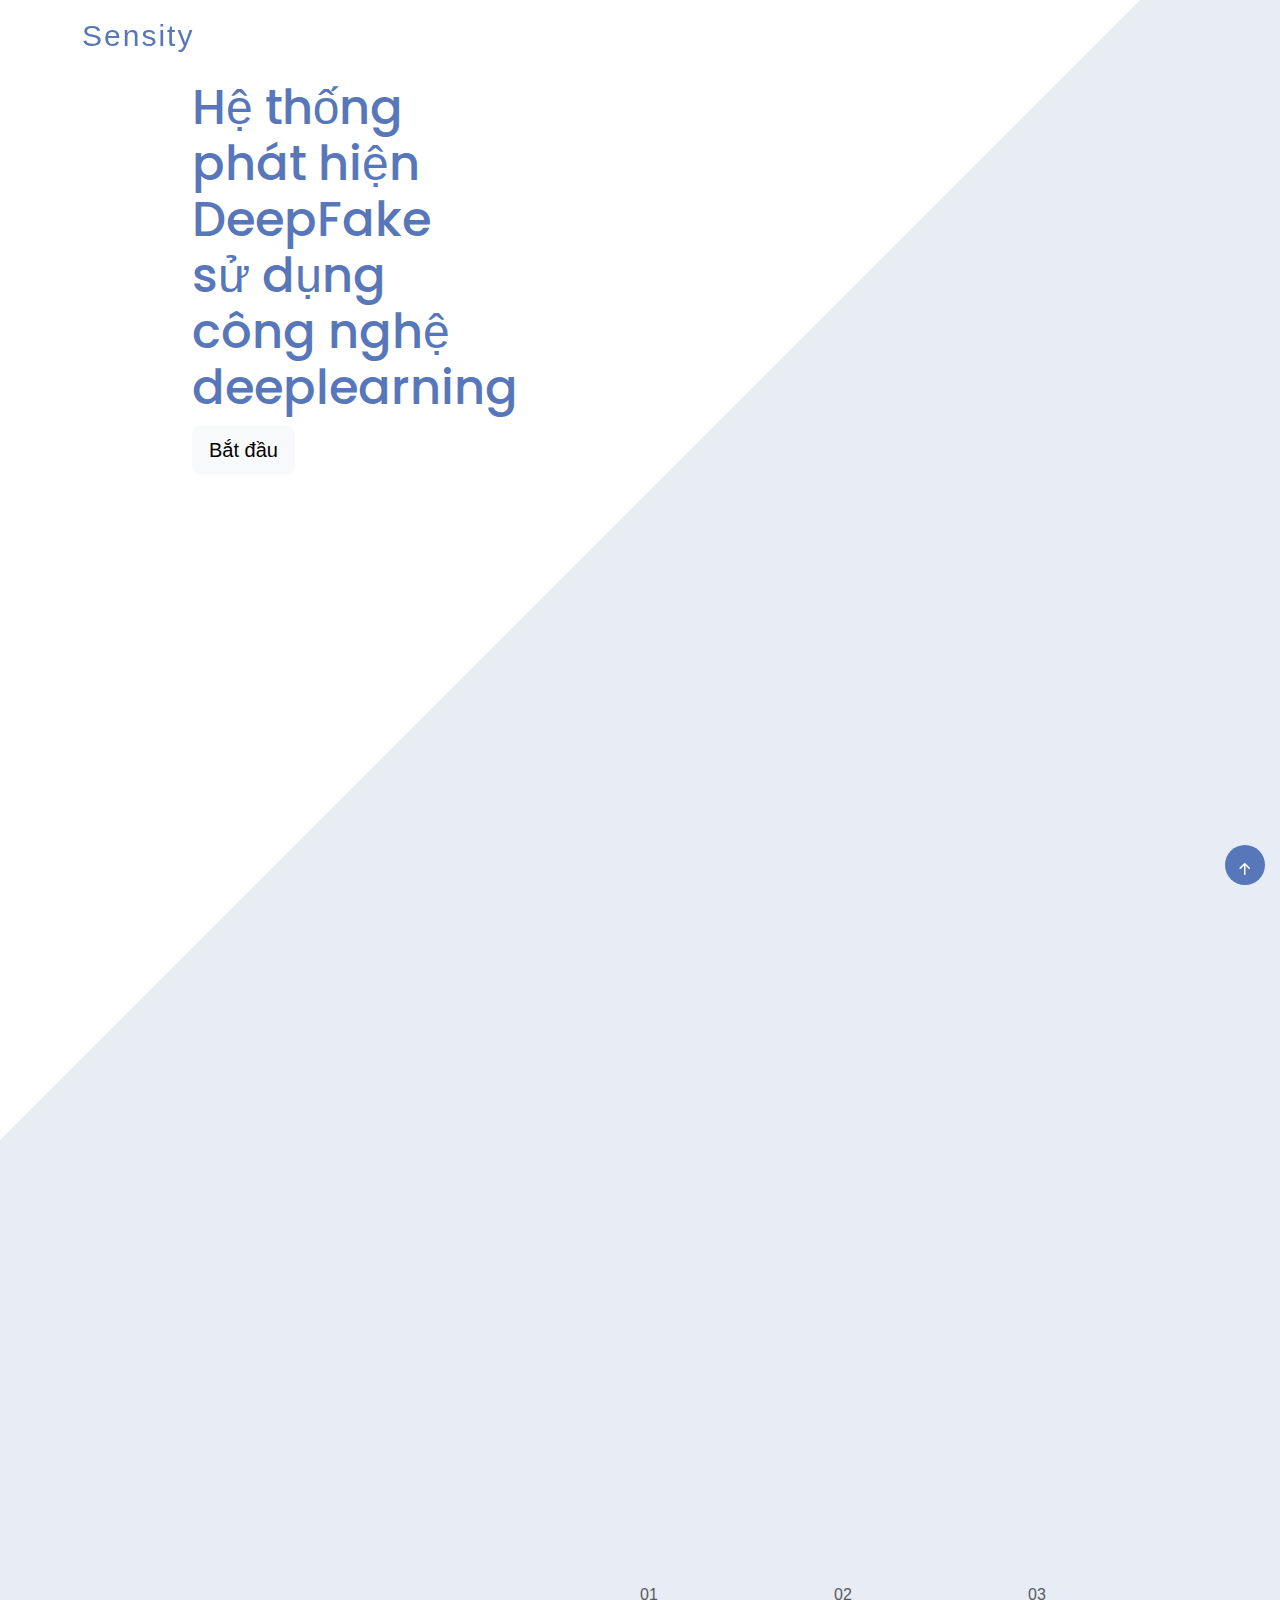
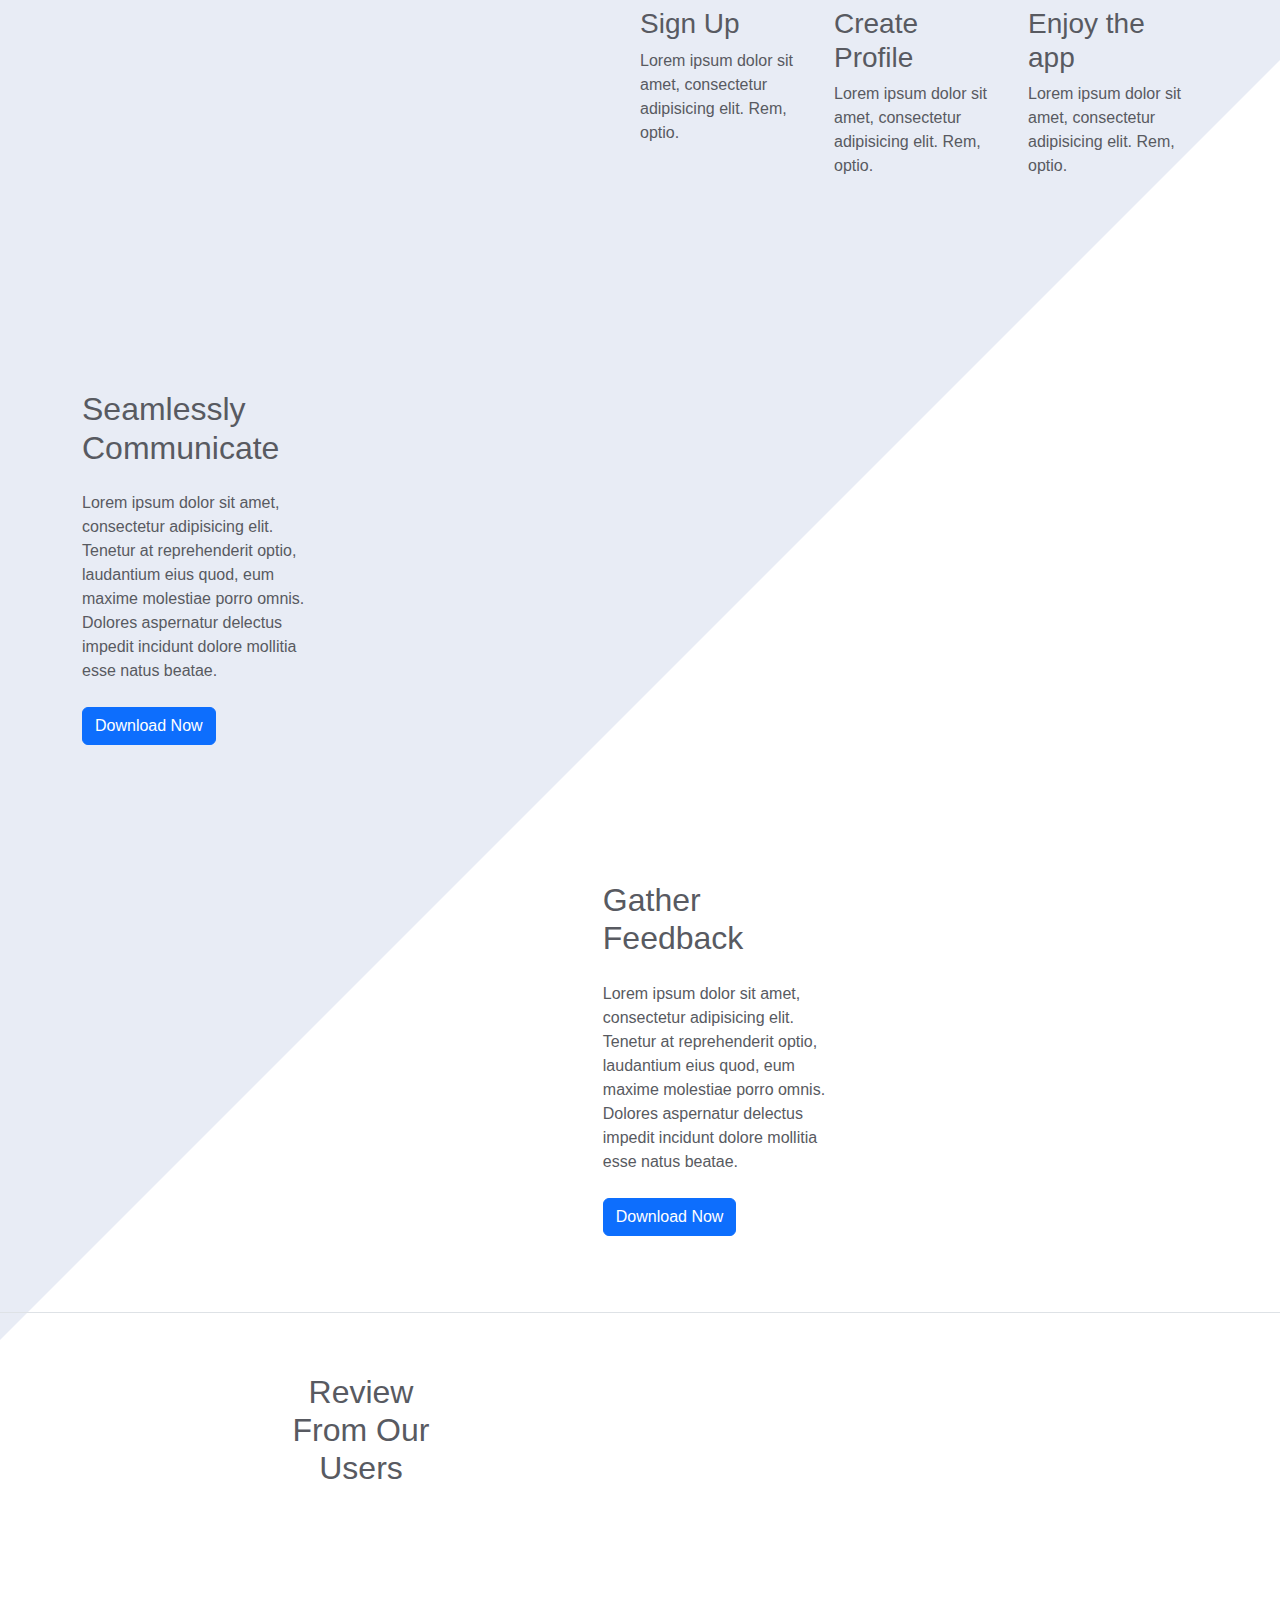
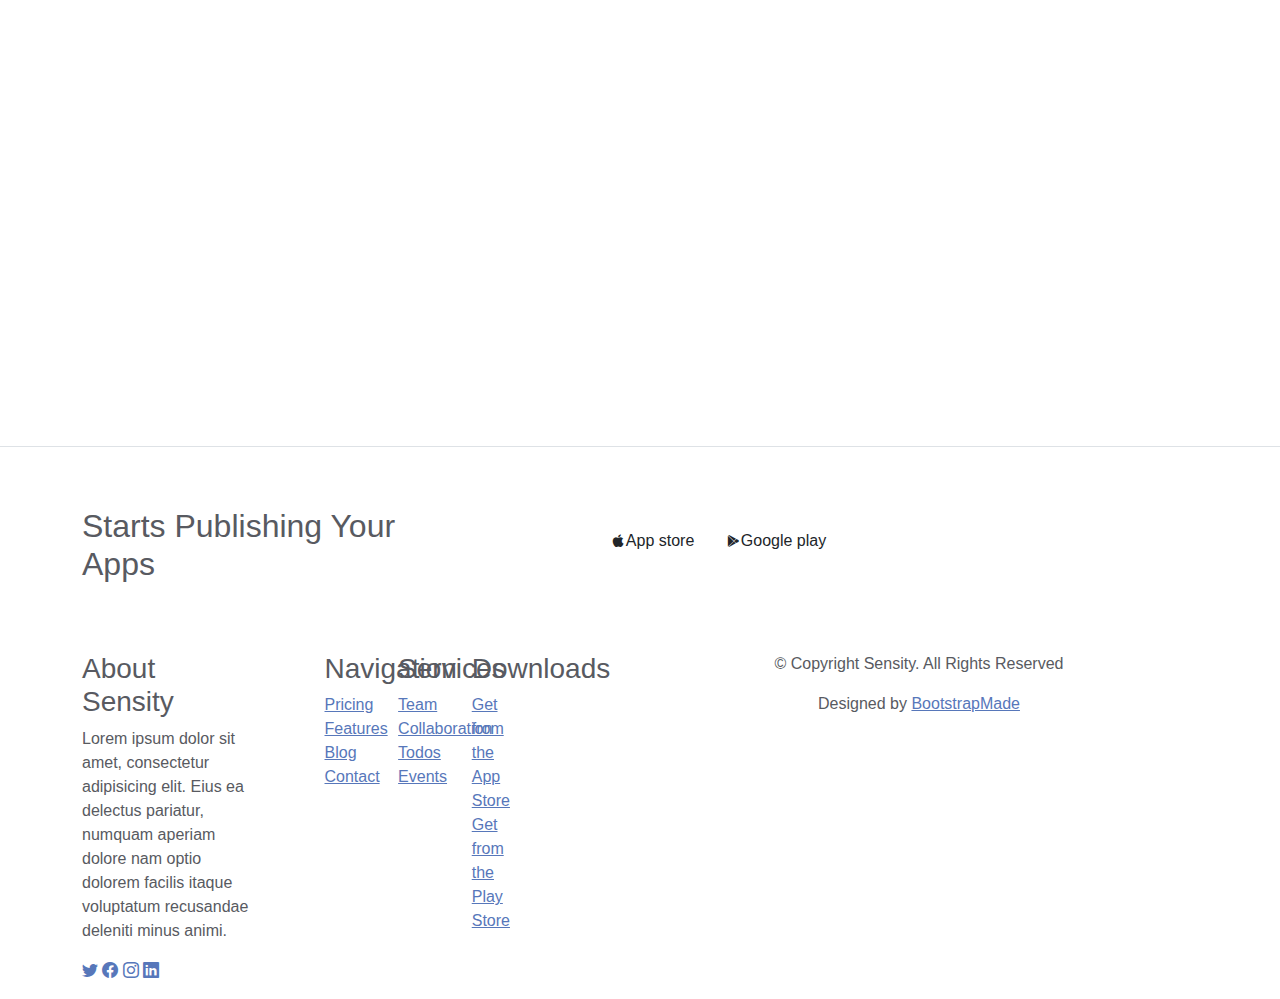
<file: index.html>
<!DOCTYPE html>
<html lang="en">

<head>
  <meta charset="utf-8">
  <meta content="width=device-width, initial-scale=1.0" name="viewport">

  <title>Sensity - deepfake detection</title>
  <meta content="" name="description">
  <meta content="" name="keywords">

  <!-- Favicons -->
  <link href="assets/img/favicon.png" rel="icon">
  <link href="assets/img/apple-touch-icon.png" rel="apple-touch-icon">

  <!-- Google Fonts -->
  <link href="https://fonts.googleapis.com/css?family=Roboto:300,300i,400,400i,500,500i,600,600i,700,700i|Poppins:300,300i,400,400i,500,500i,600,600i,700,700i" rel="stylesheet">

  <!-- Vendor CSS Files -->
  <link href="assets/vendor/aos/aos.css" rel="stylesheet">
  <link href="assets/vendor/bootstrap/css/bootstrap.min.css" rel="stylesheet">
  <link href="assets/vendor/bootstrap-icons/bootstrap-icons.css" rel="stylesheet">
  <link href="assets/vendor/boxicons/css/boxicons.min.css" rel="stylesheet">
  <link href="assets/vendor/swiper/swiper-bundle.min.css" rel="stylesheet">

  <!-- Template Main CSS File -->
  <link href="assets/css/style.css" rel="stylesheet">

  <!-- =======================================================
  * Template Name: Sensity
  * Template URL: https://bootstrapmade.com/Sensity-bootstrap-app-landing-page-template/
  * Updated: Mar 17 2024 with Bootstrap v5.3.3
  * Author: BootstrapMade.com
  * License: https://bootstrapmade.com/license/
  ======================================================== -->
</head>

<body>

  <!-- ======= Header ======= -->
  <header id="header" class="fixed-top d-flex align-items-center">
    <div class="container d-flex justify-content-between align-items-center">

      <div class="logo">
        <h1><a href="index.html">Sensity</a></h1>
        <!-- Uncomment below if you prefer to use an image logo -->
        <!-- <a href="index.html"><img src="assets/img/logo.png" alt="" class="img-fluid"></a>-->
      </div>

 

    </div>
  </header><!-- End Header -->

  <!-- ======= Hero Section ======= -->
  <section class="hero-section" id="hero">

    <div class="wave">

      <svg width="100%" height="355px" viewBox="0 0 1920 355" version="1.1" xmlns="http://www.w3.org/2000/svg" xmlns:xlink="http://www.w3.org/1999/xlink">
        <g id="Page-1" stroke="none" stroke-width="1" fill="none" fill-rule="evenodd">
          <g id="Apple-TV" transform="translate(0.000000, -402.000000)" fill="#FFFFFF">
            <path d="M0,439.134243 C175.04074,464.89273 327.944386,477.771974 458.710937,477.771974 C654.860765,477.771974 870.645295,442.632362 1205.9828,410.192501 C1429.54114,388.565926 1667.54687,411.092417 1920,477.771974 L1920,757 L1017.15166,757 L0,757 L0,439.134243 Z" id="Path"></path>
          </g>
        </g>
      </svg>

    </div>

    <div class="container">
      <div class="row align-items-center">
        <div class="col-12 hero-text-image">
          <div class="row">
            <div class="col-lg-8 text-center text-lg-start">
              <h1>Hệ thống phát hiện DeepFake sử dụng công nghệ deeplearning</h1>
          <!-- <h2>, hệ thống sẽ check ảnh tải lên để xác định ảnh deepfake </h2> -->
          <a class="btn btn-light btn-lg uppload-button"> Bắt đầu</a>
            </div>
            <div class="col-lg-4 iphone-wrap">
              <img src="assets/img/mainpage.jpg" alt="Image" class="phone-1" data-aos="fade-right">
            </div>
          </div>
        </div>
      </div>
    </div>

  </section><!-- End Hero -->

  <main id="main">

    <!-- ======= Home Section ======= -->
    <section class="section">
      <div class="container">

        <div class="row justify-content-center text-center mb-5">
          <div class="col-md-5" data-aos="fade-up">
            <h2 class="section-heading">Save your time to using Sensity</h2>
          </div>
        </div>

        <div class="row">
          <div class="col-md-4" data-aos="fade-up" data-aos-delay="">
            <div class="feature-1 text-center">
              <div class="wrap-icon icon-1">
                <i class="bi bi-people"></i>
              </div>
              <h3 class="mb-3">Explore Your Team</h3>
              <p>Lorem ipsum dolor sit amet, consectetur adipisicing elit. Rem, optio.</p>
            </div>
          </div>
          <div class="col-md-4" data-aos="fade-up" data-aos-delay="100">
            <div class="feature-1 text-center">
              <div class="wrap-icon icon-1">
                <i class="bi bi-brightness-high"></i>
              </div>
              <h3 class="mb-3">Digital Whiteboard</h3>
              <p>Lorem ipsum dolor sit amet, consectetur adipisicing elit. Rem, optio.</p>
            </div>
          </div>
          <div class="col-md-4" data-aos="fade-up" data-aos-delay="200">
            <div class="feature-1 text-center">
              <div class="wrap-icon icon-1">
                <i class="bi bi-bar-chart"></i>
              </div>
              <h3 class="mb-3">Design To Development</h3>
              <p>Lorem ipsum dolor sit amet, consectetur adipisicing elit. Rem, optio.</p>
            </div>
          </div>
        </div>

      </div>
    </section>

    <section class="section">

      <div class="container">
        <div class="row justify-content-center text-center mb-5" data-aos="fade">
          <div class="col-md-6 mb-5">
            <img src="assets/img/undraw_svg_1.svg" alt="Image" class="img-fluid">
          </div>
        </div>

        <div class="row">
          <div class="col-md-4">
            <div class="step">
              <span class="number">01</span>
              <h3>Sign Up</h3>
              <p>Lorem ipsum dolor sit amet, consectetur adipisicing elit. Rem, optio.</p>
            </div>
          </div>
          <div class="col-md-4">
            <div class="step">
              <span class="number">02</span>
              <h3>Create Profile</h3>
              <p>Lorem ipsum dolor sit amet, consectetur adipisicing elit. Rem, optio.</p>
            </div>
          </div>
          <div class="col-md-4">
            <div class="step">
              <span class="number">03</span>
              <h3>Enjoy the app</h3>
              <p>Lorem ipsum dolor sit amet, consectetur adipisicing elit. Rem, optio.</p>
            </div>
          </div>
        </div>
      </div>

    </section>

    <section class="section">
      <div class="container">
        <div class="row align-items-center">
          <div class="col-md-4 me-auto">
            <h2 class="mb-4">Seamlessly Communicate</h2>
            <p class="mb-4">Lorem ipsum dolor sit amet, consectetur adipisicing elit. Tenetur at reprehenderit optio,
              laudantium eius quod, eum maxime molestiae porro omnis. Dolores aspernatur delectus impedit incidunt
              dolore mollitia esse natus beatae.</p>
            <p><a href="#" class="btn btn-primary">Download Now</a></p>
          </div>
          <div class="col-md-6" data-aos="fade-left">
            <img src="assets/img/undraw_svg_2.svg" alt="Image" class="img-fluid">
          </div>
        </div>
      </div>
    </section>

    <section class="section">
      <div class="container">
        <div class="row align-items-center">
          <div class="col-md-4 ms-auto order-2">
            <h2 class="mb-4">Gather Feedback</h2>
            <p class="mb-4">Lorem ipsum dolor sit amet, consectetur adipisicing elit. Tenetur at reprehenderit optio,
              laudantium eius quod, eum maxime molestiae porro omnis. Dolores aspernatur delectus impedit incidunt
              dolore mollitia esse natus beatae.</p>
            <p><a href="#" class="btn btn-primary">Download Now</a></p>
          </div>
          <div class="col-md-6" data-aos="fade-right">
            <img src="assets/img/undraw_svg_3.svg" alt="Image" class="img-fluid">
          </div>
        </div>
      </div>
    </section>

    <!-- ======= Testimonials Section ======= -->
    <section class="section border-top border-bottom">
      <div class="container">
        <div class="row justify-content-center text-center mb-5">
          <div class="col-md-4">
            <h2 class="section-heading">Review From Our Users</h2>
          </div>
        </div>
        <div class="row justify-content-center text-center">
          <div class="col-md-7">

            <div class="testimonials-slider swiper" data-aos="fade-up" data-aos-delay="100">
              <div class="swiper-wrapper">

                <div class="swiper-slide">
                  <div class="review text-center">
                    <p class="stars">
                      <span class="bi bi-star-fill"></span>
                      <span class="bi bi-star-fill"></span>
                      <span class="bi bi-star-fill"></span>
                      <span class="bi bi-star-fill"></span>
                      <span class="bi bi-star-fill muted"></span>
                    </p>
                    <h3>Excellent App!</h3>
                    <blockquote>
                      <p>Lorem ipsum dolor sit amet, consectetur adipisicing elit. Eius ea delectus pariatur, numquam
                        aperiam dolore nam optio dolorem facilis itaque voluptatum recusandae deleniti minus animi,
                        provident voluptates consectetur maiores quos.</p>
                    </blockquote>

                    <p class="review-user">
                      <img src="assets/img/person_1.jpg" alt="Image" class="img-fluid rounded-circle mb-3">
                      <span class="d-block">
                        <span class="text-black">Jean Doe</span>, &mdash; App User
                      </span>
                    </p>

                  </div>
                </div><!-- End testimonial item -->

                <div class="swiper-slide">
                  <div class="review text-center">
                    <p class="stars">
                      <span class="bi bi-star-fill"></span>
                      <span class="bi bi-star-fill"></span>
                      <span class="bi bi-star-fill"></span>
                      <span class="bi bi-star-fill"></span>
                      <span class="bi bi-star-fill muted"></span>
                    </p>
                    <h3>This App is easy to use!</h3>
                    <blockquote>
                      <p>Lorem ipsum dolor sit amet, consectetur adipisicing elit. Eius ea delectus pariatur, numquam
                        aperiam dolore nam optio dolorem facilis itaque voluptatum recusandae deleniti minus animi,
                        provident voluptates consectetur maiores quos.</p>
                    </blockquote>

                    <p class="review-user">
                      <img src="assets/img/person_2.jpg" alt="Image" class="img-fluid rounded-circle mb-3">
                      <span class="d-block">
                        <span class="text-black">Johan Smith</span>, &mdash; App User
                      </span>
                    </p>

                  </div>
                </div><!-- End testimonial item -->

                <div class="swiper-slide">
                  <div class="review text-center">
                    <p class="stars">
                      <span class="bi bi-star-fill"></span>
                      <span class="bi bi-star-fill"></span>
                      <span class="bi bi-star-fill"></span>
                      <span class="bi bi-star-fill"></span>
                      <span class="bi bi-star-fill muted"></span>
                    </p>
                    <h3>Awesome functionality!</h3>
                    <blockquote>
                      <p>Lorem ipsum dolor sit amet, consectetur adipisicing elit. Eius ea delectus pariatur, numquam
                        aperiam dolore nam optio dolorem facilis itaque voluptatum recusandae deleniti minus animi,
                        provident voluptates consectetur maiores quos.</p>
                    </blockquote>

                    <p class="review-user">
                      <img src="assets/img/person_3.jpg" alt="Image" class="img-fluid rounded-circle mb-3">
                      <span class="d-block">
                        <span class="text-black">Jean Thunberg</span>, &mdash; App User
                      </span>
                    </p>

                  </div>
                </div><!-- End testimonial item -->

              </div>
              <div class="swiper-pagination"></div>
            </div>
          </div>
        </div>
      </div>
    </section><!-- End Testimonials Section -->

    <!-- ======= CTA Section ======= -->
    <section class="section cta-section">
      <div class="container">
        <div class="row align-items-center">
          <div class="col-md-6 me-auto text-center text-md-start mb-5 mb-md-0">
            <h2>Starts Publishing Your Apps</h2>
          </div>
          <div class="col-md-5 text-center text-md-end">
            <p><a href="#" class="btn d-inline-flex align-items-center"><i class="bx bxl-apple"></i><span>App store</span></a> <a href="#" class="btn d-inline-flex align-items-center"><i class="bx bxl-play-store"></i><span>Google play</span></a></p>
          </div>
        </div>
      </div>
    </section><!-- End CTA Section -->

  </main><!-- End #main -->

  <!-- ======= Footer ======= -->
  <footer class="footer" role="contentinfo">
    <div class="container">
      <div class="row">
        <div class="col-md-4 mb-4 mb-md-0">
          <h3>About Sensity</h3>
          <p>Lorem ipsum dolor sit amet, consectetur adipisicing elit. Eius ea delectus pariatur, numquam aperiam
            dolore nam optio dolorem facilis itaque voluptatum recusandae deleniti minus animi.</p>
          <p class="social">
            <a href="#"><span class="bi bi-twitter"></span></a>
            <a href="#"><span class="bi bi-facebook"></span></a>
            <a href="#"><span class="bi bi-instagram"></span></a>
            <a href="#"><span class="bi bi-linkedin"></span></a>
          </p>
        </div>
        <div class="col-md-7 ms-auto">
          <div class="row site-section pt-0">
            <div class="col-md-4 mb-4 mb-md-0">
              <h3>Navigation</h3>
              <ul class="list-unstyled">
                <li><a href="#">Pricing</a></li>
                <li><a href="#">Features</a></li>
                <li><a href="#">Blog</a></li>
                <li><a href="#">Contact</a></li>
              </ul>
            </div>
            <div class="col-md-4 mb-4 mb-md-0">
              <h3>Services</h3>
              <ul class="list-unstyled">
                <li><a href="#">Team</a></li>
                <li><a href="#">Collaboration</a></li>
                <li><a href="#">Todos</a></li>
                <li><a href="#">Events</a></li>
              </ul>
            </div>
            <div class="col-md-4 mb-4 mb-md-0">
              <h3>Downloads</h3>
              <ul class="list-unstyled">
                <li><a href="#">Get from the App Store</a></li>
                <li><a href="#">Get from the Play Store</a></li>
              </ul>
            </div>
          </div>
        </div>
      </div>

      <div class="row justify-content-center text-center">
        <div class="col-md-7">
          <p class="copyright">&copy; Copyright Sensity. All Rights Reserved</p>
          <div class="credits">
            <!--
            All the links in the footer should remain intact.
            You can delete the links only if you purchased the pro version.
            Licensing information: https://bootstrapmade.com/license/
            Purchase the pro version with working PHP/AJAX contact form: https://bootstrapmade.com/buy/?theme=Sensity
          -->
            Designed by <a href="https://bootstrapmade.com/">BootstrapMade</a>
          </div>
        </div>
      </div>

    </div>
  </footer>

  <a href="#" class="back-to-top d-flex align-items-center justify-content-center"><i class="bi bi-arrow-up-short"></i></a>

  <!-- Vendor JS Files -->
  <script src="assets/vendor/aos/aos.js"></script>
  <script src="assets/vendor/bootstrap/js/bootstrap.bundle.min.js"></script>
  <script src="assets/vendor/swiper/swiper-bundle.min.js"></script>
  <script src="assets/vendor/php-email-form/validate.js"></script>

  <!-- Template Main JS File -->
  <script src="assets/js/main.js"></script>

</body>

</html>
</file>
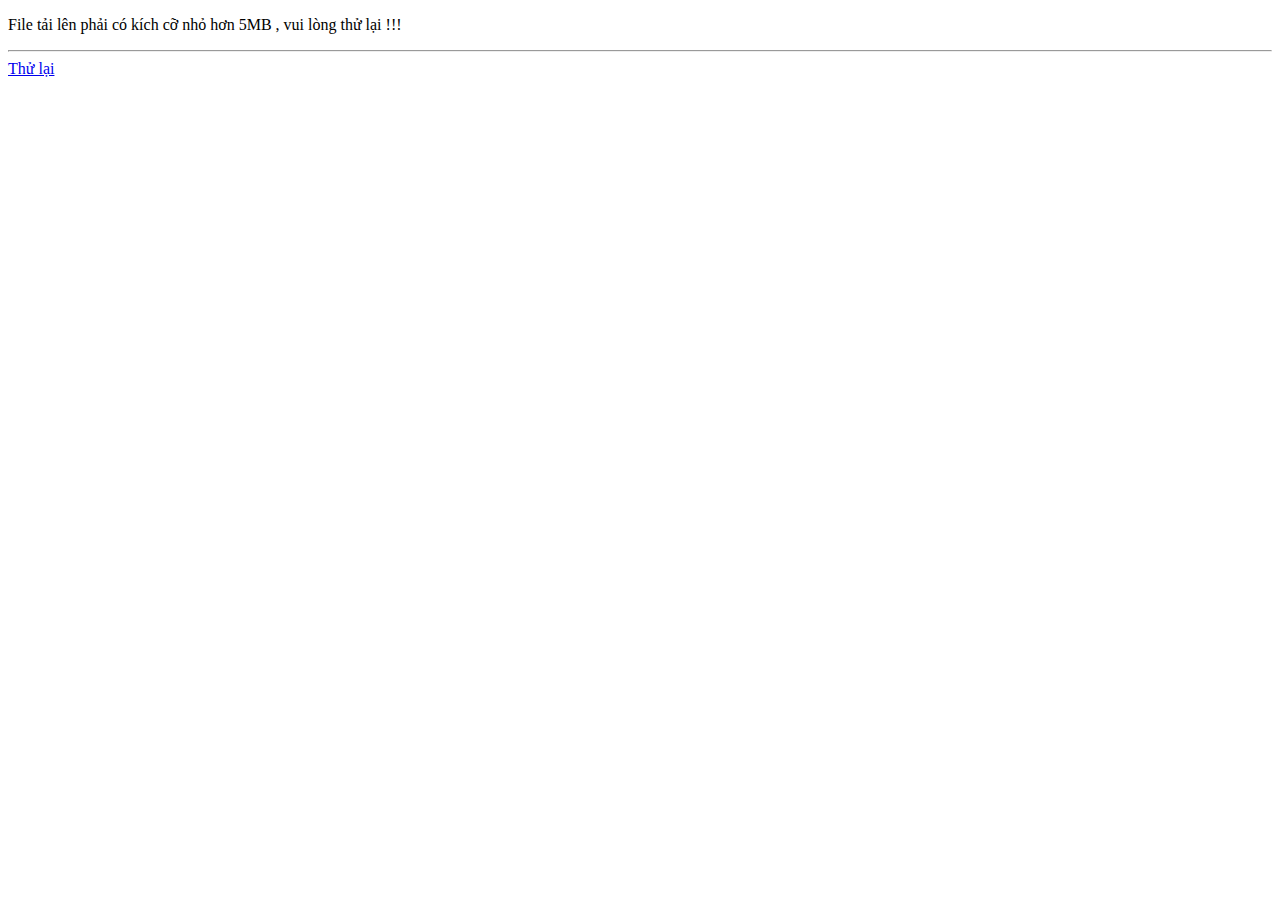
<file: templates/uploadErrorHandler.html>
<!DOCTYPE html>
<html lang="en">
<head>
    <meta charset="UTF-8">
    <meta name="viewport" content="width=device-width, initial-scale=1.0">
    <title>Document</title>
</head>
<body>
    <p>
        File tải lên phải có kích cỡ nhỏ hơn 5MB , vui lòng thử lại !!!
    </p>
    <hr>
     <a href="/"> Thử lại</a>
</body>
</html>
</file>
<file: assets/css/style.css>
/**
* Template Name: Appland - v2.0.0
* Template URL: https://bootstrapmade.com/free-bootstrap-app-landing-page-template/
* Author: BootstrapMade.com
* License: https://bootstrapmade.com/license/
*/

/*--------------------------------------------------------------
# General
--------------------------------------------------------------*/
body {
  font-family: "Open Sans", sans-serif;
  color: #585a61;
}

/* Custom styles for the error modal */
.modal-content {
  background-color: #f8d7da;
  color: #721c24;
  border-color: #f5c6cb;
}
.modal-header {
  border-bottom: 1px solid #f5c6cb;
}
.modal-footer {
  border-top: 1px solid #f5c6cb;
}

.container {
  display: flex;
}

.row {
  width: 70%;
}
.wait-items {
  display: none;
}

#draw-box-btns {
  margin-bottom: 40px;
}

#loading-spinner {
  margin-top: 30px;
  margin-left: 50px;
}
#image-output {
  width: 60%;
  margin: auto;
}

#percent {
  font-size: 25px;
}

#output {
  color: #000;
  font-size: 30px;
}
a {
  color: #5777ba;
}

a:hover {
  color: #7b94c9;
  text-decoration: none;
}

h1,
h2,
h3,
h4,
h5,
h6 {
  font-family: "Raleway", sans-serif;
}

/*--------------------------------------------------------------
  # Back to top button
  --------------------------------------------------------------*/
.back-to-top {
  position: fixed;
  display: none;
  width: 40px;
  height: 40px;
  border-radius: 50px;
  right: 15px;
  bottom: 15px;
  background: #5777ba;
  color: #fff;
  transition: display 0.5s ease-in-out;
  z-index: 99999;
}

.back-to-top i {
  font-size: 24px;
  position: absolute;
  top: 7px;
  left: 8px;
}

.back-to-top:hover {
  color: #fff;
  background: #748ec6;
  transition: background 0.2s ease-in-out;
}

/*--------------------------------------------------------------
  # Header
  --------------------------------------------------------------*/
#header {
  height: 72px;
  transition: all 0.5s;
  z-index: 997;
  transition: all 0.5s;
  padding: 15px 0;
}

#header.header-scrolled {
  background: rgba(255, 255, 255, 0.95);
  box-shadow: 0px 2px 15px rgba(0, 0, 0, 0.1);
}

#header .logo h1 {
  font-size: 30px;
  margin: 0;
  padding: 2px 0;
  line-height: 1;
  font-weight: 400;
  letter-spacing: 2px;
}

#header .logo h1 a,
#header .logo h1 a:hover {
  color: #5777ba;
  text-decoration: none;
}

#header .logo img {
  padding: 0;
  margin: 0;
  max-height: 40px;
}

@media (max-width: 992px) {
  #header {
    background: rgba(255, 255, 255, 0.95);
    box-shadow: 0px 2px 15px rgba(0, 0, 0, 0.1);
  }
}

/*--------------------------------------------------------------
  # Navigation Menu
  --------------------------------------------------------------*/
/* Desktop Navigation */
.nav-menu,
.nav-menu * {
  margin: 0;
  padding: 0;
  list-style: none;
}

.nav-menu > ul > li {
  position: relative;
  white-space: nowrap;
  float: left;
}

.nav-menu a {
  display: block;
  position: relative;
  color: #47536e;
  padding: 8px 15px 12px 15px;
  transition: 0.3s;
  font-size: 14px;
  font-family: "Open Sans", sans-serif;
}

.nav-menu a:hover,
.nav-menu .active > a,
.nav-menu li:hover > a {
  color: #5777ba;
  text-decoration: none;
}

.nav-menu .get-started a {
  background: #5777ba;
  color: #fff;
  border-radius: 50px;
  margin: 0 15px;
  padding: 10px 25px;
}

.nav-menu .get-started a:hover {
  background: #748ec6;
  color: #fff;
}

.nav-menu .drop-down ul {
  display: block;
  position: absolute;
  left: 0;
  top: calc(100% - 30px);
  z-index: 99;
  opacity: 0;
  visibility: hidden;
  padding: 10px 0;
  background: #fff;
  box-shadow: 0px 0px 30px rgba(127, 137, 161, 0.25);
  transition: ease all 0.3s;
}

.nav-menu .drop-down:hover > ul {
  opacity: 1;
  top: 100%;
  visibility: visible;
}

.nav-menu .drop-down li {
  min-width: 180px;
  position: relative;
}

.nav-menu .drop-down ul a {
  padding: 10px 20px;
  font-size: 14px;
  font-weight: 500;
  text-transform: none;
  color: #233355;
}

.nav-menu .drop-down ul a:hover,
.nav-menu .drop-down ul .active > a,
.nav-menu .drop-down ul li:hover > a {
  color: #5777ba;
}

.nav-menu .drop-down > a:after {
  content: "\ea99";
  font-family: IcoFont;
  padding-left: 5px;
}

.nav-menu .drop-down .drop-down ul {
  top: 0;
  left: calc(100% - 30px);
}

.nav-menu .drop-down .drop-down:hover > ul {
  opacity: 1;
  top: 0;
  left: 100%;
}

.nav-menu .drop-down .drop-down > a {
  padding-right: 35px;
}

.nav-menu .drop-down .drop-down > a:after {
  content: "\eaa0";
  font-family: IcoFont;
  position: absolute;
  right: 15px;
}

@media (max-width: 1366px) {
  .nav-menu .drop-down .drop-down ul {
    left: -90%;
  }
  .nav-menu .drop-down .drop-down:hover > ul {
    left: -100%;
  }
  .nav-menu .drop-down .drop-down > a:after {
    content: "\ea9d";
  }
}

/* Mobile Navigation */
.mobile-nav-toggle {
  position: fixed;
  right: 15px;
  top: 22px;
  z-index: 9998;
  border: 0;
  background: none;
  font-size: 24px;
  transition: all 0.4s;
  outline: none !important;
  line-height: 1;
  cursor: pointer;
  text-align: right;
}

.mobile-nav-toggle i {
  color: #5777ba;
}

.mobile-nav {
  position: fixed;
  top: 55px;
  right: 15px;
  bottom: 15px;
  left: 15px;
  z-index: 9999;
  overflow-y: auto;
  background: #fff;
  transition: ease-in-out 0.2s;
  opacity: 0;
  visibility: hidden;
  border-radius: 10px;
  padding: 10px 0;
}

.mobile-nav * {
  margin: 0;
  padding: 0;
  list-style: none;
}

.mobile-nav a {
  display: block;
  position: relative;
  color: #47536e;
  padding: 10px 20px;
  font-weight: 500;
  outline: none;
}

.mobile-nav a:hover,
.mobile-nav .active > a,
.mobile-nav li:hover > a {
  color: #5777ba;
  text-decoration: none;
}

.mobile-nav .drop-down > a:after {
  content: "\ea99";
  font-family: IcoFont;
  padding-left: 10px;
  position: absolute;
  right: 15px;
}

.mobile-nav .active.drop-down > a:after {
  content: "\eaa1";
}

.mobile-nav .drop-down > a {
  padding-right: 35px;
}

.mobile-nav .drop-down ul {
  display: none;
  overflow: hidden;
}

.mobile-nav .drop-down li {
  padding-left: 20px;
}

.mobile-nav-overly {
  width: 100%;
  height: 100%;
  z-index: 9997;
  top: 0;
  left: 0;
  position: fixed;
  background: rgba(35, 51, 85, 0.7);
  overflow: hidden;
  display: none;
  transition: ease-in-out 0.2s;
}

.mobile-nav-active {
  overflow: hidden;
}

.mobile-nav-active .mobile-nav {
  opacity: 1;
  visibility: visible;
}

.mobile-nav-active .mobile-nav-toggle i {
  color: #fff;
}

/*--------------------------------------------------------------
  # Hero Section
  --------------------------------------------------------------*/
#hero {
  max-width: 100%;
  display: flex;
  gap: 100px;
  padding: 80px;
}

#hero::before {
  content: "";
  position: absolute;
  right: -100%;
  top: 20%;
  width: 250%;
  height: 200%;
  z-index: -1;
  background-color: #e8ecf5;
  transform: skewY(135deg);
}

#hero h1 {
  margin: 0 0 10px 0;
  font-size: 48px;
  font-weight: 500;
  line-height: 56px;
  color: #5777ba;
  font-family: "Poppins", sans-serif;
}
#image-container {
  max-height: 800px;
  left: 0;
  top: 0;
  max-width: 500px;
}
#image-output {
  cursor: crosshair;
  position: relative;
  left: 0;
  max-width: 300px;
  max-height: 300px;
}

#error-msg {
  color: #000;
}

#draw-selection {
  background-color: #000;
  color: #fff;
}

#confirm-selection {
  background-color: #fff;
  color: #000;
}
.alert-box,
.continue-box {
  position: absolute; /* Position the element absolutely */
  top: 50%; /* Move the element down 50% of the viewport height */
  left: 50%; /* Move the element right 50% of the viewport width */
  transform: translate(
    -50%,
    -50%
  ); /* Offset the element by half of its own width and height */
  z-index: 99999;
  background-color: #fff;
  color: #000;
  padding: 36px;
  text-align: center;
  border: 1px solid #000;
  width: auto;
  height: auto;
  word-wrap: break-word;
  box-shadow: 0 4px 8px rgba(0, 0, 0, 0.1); /* Optional: Adds a shadow for better appearance */
  display: none;
}

#alert-box-msg {
  color: #000;
  font-weight: normal;
  line-height: 23px;
}

#continue-box-msg {
  color: #000;
  font-weight: normal;
  line-height: 23px;
}

.overlay-screen {
  position: fixed;
  top: 0;
  left: 0;
  width: 100vw;
  height: 100vh;
  background: rgba(0, 0, 0, 0.6); /* Semi-transparent background */
  display: flex;
  align-items: center;
  opacity: 0;
  pointer-events: none;
  transform: scale(0.8);
  transition: 0.25s;
  z-index: 1; /* Ensure the overlay is below the alert box */
}
.overlay-screen.show {
  opacity: 1;
  pointer-events: auto;
  transform: scale(1);
}

#chart-info {
  margin-top: 50px;
  transform: translate(40%);
}

.exit-button {
  position: absolute;
  bottom: 10px;
  right: 10px;
  background-color: #ff5c5c;
  color: white;
  border: none;
  padding: 5px 10px;
  text-align: center;
  cursor: pointer;
  border-radius: 3px;
  font-weight: bold;
}

.content-left {
  max-width: 40%;
}
.content-right {
  flex: 40%;
  position: relative;
  display: flex;
  flex-direction: column;
  gap: 30px;
  height: 2000px;
}
.selection-btns {
  max-width: 300px;
  display: flex;
  gap: 20px;
  flex-direction: column;
}
#hero h2 {
  color: #515f7d;
  margin-bottom: 50px;
  font-size: 20px;
}
#detect-box {
  left: 50%;
  top: 50%;
  transform: translate(-50%, -50%);
}
#selection-box {
  cursor: crosshair;
}
#download-report {
  margin-top: 30px;
}
#hero .download-btn {
  font-family: "Raleway", sans-serif;
  font-weight: 500;
  font-size: 15px;
  display: inline-block;
  padding: 8px 24px 10px 46px;
  border-radius: 3px;
  transition: 0.5s;
  color: #fff;
  background: #47536e;
  position: relative;
}

#hero .download-btn:hover {
  background: #5777ba;
}

#hero .download-btn i {
  font-size: 20px;
  position: absolute;
  left: 18px;
  top: 8.5px;
}

#hero .download-btn + .download-btn {
  margin-left: 20px;
}

@media (max-width: 991px) {
  #hero {
    text-align: center;
  }
  #hero .download-btn + .download-btn {
    margin: 0 10px;
  }
  #hero .hero-img {
    text-align: center;
  }
  #hero .hero-img img {
    width: 60%;
  }
}

@media (max-width: 768px) {
  #hero h1 {
    font-size: 28px;
    line-height: 36px;
  }
  #hero h2 {
    font-size: 18px;
    line-height: 24px;
    margin-bottom: 30px;
  }
  #hero .hero-img img {
    width: 70%;
  }
}

@media (max-width: 575px) {
  #hero .hero-img img {
    width: 80%;
  }
}

/*--------------------------------------------------------------
  # Sections General
  --------------------------------------------------------------*/
section {
  padding: 60px 0;
  overflow: hidden;
}

.section-bg {
  background-color: #f2f5fa;
}

.section-title {
  text-align: center;
  padding-bottom: 30px;
}

.section-title h2 {
  font-size: 32px;
  font-weight: 400;
  margin-bottom: 20px;
  padding-bottom: 0;
  color: #5777ba;
  font-family: "Poppins", sans-serif;
}

.section-title p {
  margin-bottom: 0;
}

/*--------------------------------------------------------------
  # App Features
  --------------------------------------------------------------*/
.features .content {
  padding: 30px 0;
}

.features .content .icon-box {
  margin-top: 25px;
}

.features .content .icon-box h4 {
  font-size: 20px;
  font-weight: 700;
  margin: 5px 0 10px 60px;
}

.features .content .icon-box i {
  font-size: 48px;
  float: left;
  color: #5777ba;
}

.features .content .icon-box p {
  font-size: 15px;
  color: #979aa1;
  margin-left: 60px;
}

@media (max-width: 991px) {
  .features .image {
    text-align: center;
  }
  .features .image img {
    max-width: 80%;
  }
}

@media (max-width: 667px) {
  .features .image img {
    max-width: 100%;
  }
}

/*--------------------------------------------------------------
  # Details
  --------------------------------------------------------------*/
.details .content + .content {
  margin-top: 100px;
}

.details .content h3 {
  font-weight: 700;
  font-size: 32px;
  color: #47536e;
}

.details .content ul {
  list-style: none;
  padding: 0;
}

.details .content ul li {
  padding-bottom: 10px;
}

.details .content ul i {
  font-size: 20px;
  padding-right: 4px;
  color: #5777ba;
}

.details .content p:last-child {
  margin-bottom: 0;
}

/*--------------------------------------------------------------
  # Gallery
  --------------------------------------------------------------*/
.gallery {
  overflow: hidden;
}

.gallery .owl-nav,
.gallery .owl-dots {
  margin-top: 40px;
  text-align: center;
}

.gallery .owl-item {
  transition: 0.3s ease-in-out;
}

.gallery .owl-dot {
  display: inline-block;
  margin: 0 5px;
  width: 12px;
  height: 12px;
  border-radius: 50%;
  background-color: #eff2f8 !important;
}

.gallery .owl-dot.active {
  background-color: #5777ba !important;
}

.gallery .gallery-carousel {
  padding-top: 30px;
}

.gallery .gallery-carousel .owl-stage-outer {
  overflow: visible;
}

@media (min-width: 992px) {
  .gallery .gallery-carousel .center {
    border: 6px solid #5777ba;
    padding: 4px;
    background: #fff;
    z-index: 1;
    transform: scale(1.2);
    margin-top: 10px;
    border-radius: 25px;
  }
}

/*--------------------------------------------------------------
  # Testimonials
  --------------------------------------------------------------*/
.testimonials .testimonial-wrap {
  padding-left: 50px;
}

.testimonials .testimonial-item {
  box-sizing: content-box;
  padding: 30px 30px 30px 60px;
  margin: 30px 15px;
  min-height: 200px;
  box-shadow: 0px 2px 12px rgba(0, 0, 0, 0.08);
  position: relative;
  background: #fff;
}

.testimonials .testimonial-item .testimonial-img {
  width: 90px;
  border-radius: 10px;
  border: 6px solid #fff;
  position: absolute;
  left: -45px;
}

.testimonials .testimonial-item h3 {
  font-size: 18px;
  font-weight: bold;
  margin: 10px 0 5px 0;
  color: #111;
}

.testimonials .testimonial-item h4 {
  font-size: 14px;
  color: #999;
  margin: 0;
}

.testimonials .testimonial-item .quote-icon-left,
.testimonials .testimonial-item .quote-icon-right {
  color: #e8ecf5;
  font-size: 26px;
}

.testimonials .testimonial-item .quote-icon-left {
  display: inline-block;
  left: -5px;
  position: relative;
}

.testimonials .testimonial-item .quote-icon-right {
  display: inline-block;
  right: -5px;
  position: relative;
  top: 10px;
}

.testimonials .testimonial-item p {
  font-style: italic;
  margin: 15px auto 15px auto;
}

.testimonials .owl-nav,
.testimonials .owl-dots {
  margin-top: 5px;
  text-align: center;
}

.testimonials .owl-dot {
  display: inline-block;
  margin: 0 5px;
  width: 12px;
  height: 12px;
  border-radius: 50%;
  background-color: #ddd !important;
}

.testimonials .owl-dot.active {
  background-color: #5777ba !important;
}

@media (max-width: 767px) {
  .testimonials .testimonial-wrap {
    padding-left: 0;
  }
  .testimonials .testimonial-item {
    padding: 30px;
    margin: 15px;
  }
  .testimonials .testimonial-item .testimonial-img {
    position: static;
    left: auto;
  }
}

/*--------------------------------------------------------------
  # Pricing
  --------------------------------------------------------------*/
.pricing .row {
  padding-top: 40px;
}

.pricing .box {
  padding: 40px;
  margin-bottom: 30px;
  box-shadow: 0px 0px 30px rgba(73, 78, 92, 0.15);
  background: #fff;
  text-align: center;
}

.pricing h3 {
  font-weight: 300;
  margin-bottom: 15px;
  font-size: 28px;
}

.pricing h4 {
  font-size: 46px;
  color: #5777ba;
  font-weight: 400;
  font-family: "Open Sans", sans-serif;
  margin-bottom: 25px;
}

.pricing h4 span {
  color: #bababa;
  font-size: 18px;
  display: block;
}

.pricing ul {
  padding: 0;
  list-style: none;
  color: #999;
  text-align: left;
  line-height: 20px;
}

.pricing ul li {
  padding-bottom: 12px;
}

.pricing ul i {
  color: #5777ba;
  font-size: 18px;
  padding-right: 4px;
}

.pricing ul .na {
  color: #ccc;
}

.pricing ul .na i {
  color: #ccc;
}

.pricing ul .na span {
  text-decoration: line-through;
}

.pricing .get-started-btn {
  background: #47536e;
  display: inline-block;
  padding: 6px 30px;
  border-radius: 20px;
  color: #fff;
  transition: none;
  font-size: 14px;
  font-weight: 400;
  font-family: "Raleway", sans-serif;
  transition: 0.3s;
}

.pricing .get-started-btn:hover {
  background: #5777ba;
}

.pricing .featured {
  z-index: 10;
  margin: -30px -5px 0 -5px;
}

.pricing .featured .get-started-btn {
  background: #5777ba;
}

.pricing .featured .get-started-btn:hover {
  background: #748ec6;
}

@media (max-width: 992px) {
  .pricing .box {
    max-width: 60%;
    margin: 0 auto 30px auto;
  }
}

@media (max-width: 767px) {
  .pricing .box {
    max-width: 80%;
    margin: 0 auto 30px auto;
  }
}

@media (max-width: 420px) {
  .pricing .box {
    max-width: 100%;
    margin: 0 auto 30px auto;
  }
}

/*--------------------------------------------------------------
  # Frequently Asked Questions
  --------------------------------------------------------------*/
.faq .accordion-list {
  padding: 0 100px;
}

.faq .accordion-list ul {
  padding: 0;
  list-style: none;
}

.faq .accordion-list li + li {
  margin-top: 15px;
}

.faq .accordion-list li {
  padding: 20px;
  background: #fff;
  border-radius: 4px;
  position: relative;
}

.faq .accordion-list a {
  display: block;
  position: relative;
  font-family: "Poppins", sans-serif;
  font-size: 16px;
  line-height: 24px;
  font-weight: 500;
  padding: 0 30px;
  outline: none;
}

.faq .accordion-list .icon-help {
  font-size: 24px;
  position: absolute;
  right: 0;
  left: 20px;
  color: #b1c0df;
}

.faq .accordion-list .icon-show,
.faq .accordion-list .icon-close {
  font-size: 24px;
  position: absolute;
  right: 0;
  top: 0;
}

.faq .accordion-list p {
  margin-bottom: 0;
  padding: 10px 0 0 0;
}

.faq .accordion-list .icon-show {
  display: none;
}

.faq .accordion-list a.collapsed {
  color: #343a40;
}

.faq .accordion-list a.collapsed:hover {
  color: #5777ba;
}

.faq .accordion-list a.collapsed .icon-show {
  display: inline-block;
}

.faq .accordion-list a.collapsed .icon-close {
  display: none;
}

@media (max-width: 1200px) {
  .faq .accordion-list {
    padding: 0;
  }
}

/*--------------------------------------------------------------
  # Contact
  --------------------------------------------------------------*/
.contact .info {
  padding: 20px 40px;
  background: #f1f3f6;
  color: #47536e;
  text-align: center;
  border: 1px solid #fff;
}

.contact .info i {
  font-size: 48px;
  color: #9fb2d8;
  margin-bottom: 15px;
}

.contact .info h4 {
  padding: 0;
  margin: 0 0 10px 0;
  font-size: 16px;
  font-weight: 600;
  text-transform: uppercase;
  font-family: "Poppins", sans-serif;
}

.contact .info p {
  font-size: 15px;
}

.contact .php-email-form {
  width: 100%;
}

.contact .php-email-form .validate {
  display: none;
  color: red;
  margin: 0;
  font-weight: 400;
  font-size: 13px;
}

.contact .php-email-form .error-message {
  display: none;
  color: #fff;
  background: #ed3c0d;
  text-align: center;
  padding: 15px;
  font-weight: 600;
}

.contact .php-email-form .sent-message {
  display: none;
  color: #fff;
  background: #18d26e;
  text-align: center;
  padding: 15px;
  font-weight: 600;
}

.contact .php-email-form .loading {
  display: none;
  background: #fff;
  text-align: center;
  padding: 15px;
}

.contact .php-email-form .loading:before {
  content: "";
  display: inline-block;
  border-radius: 50%;
  width: 24px;
  height: 24px;
  margin: 0 10px -6px 0;
  border: 3px solid #18d26e;
  border-top-color: #eee;
  -webkit-animation: animate-loading 1s linear infinite;
  animation: animate-loading 1s linear infinite;
}

.contact .php-email-form label {
  font-family: "Poppins", sans-serif;
  margin-bottom: 5px;
  color: #8a8c95;
}

.contact .php-email-form input,
.contact .php-email-form textarea {
  border-radius: 0;
  box-shadow: none;
  font-size: 14px;
}

.contact .php-email-form input::focus,
.contact .php-email-form textarea::focus {
  background-color: #5777ba;
}

.contact .php-email-form input {
  padding: 20px 15px;
}

.contact .php-email-form textarea {
  padding: 12px 15px;
}

.contact .php-email-form button[type="submit"] {
  background: #fff;
  border: 2px solid #5777ba;
  padding: 10px 24px;
  color: #5777ba;
  transition: 0.4s;
  border-radius: 50px;
  margin-top: 5px;
}

.contact .php-email-form button[type="submit"]:hover {
  background: #5777ba;
  color: #fff;
}

@media (max-width: 1024px) {
  .contact .php-email-form {
    padding: 30px 15px 15px 15px;
  }
}

@media (max-width: 768px) {
  .contact .php-email-form {
    padding: 15px 0 0 0;
  }
}

@-webkit-keyframes animate-loading {
  0% {
    transform: rotate(0deg);
  }
  100% {
    transform: rotate(360deg);
  }
}

@keyframes animate-loading {
  0% {
    transform: rotate(0deg);
  }
  100% {
    transform: rotate(360deg);
  }
}

/*--------------------------------------------------------------
  # Footer
  --------------------------------------------------------------*/
#footer {
  background: #fff;
  padding: 0 0 30px 0;
  color: #47536e;
  font-size: 14px;
  background: #eff2f8;
}

#footer .footer-newsletter {
  padding: 50px 0;
  background: #eff2f8;
  text-align: center;
  font-size: 15px;
}

#footer .footer-newsletter h4 {
  font-size: 24px;
  margin: 0 0 20px 0;
  padding: 0;
  line-height: 1;
  font-weight: 600;
  color: #47536e;
}

#footer .footer-newsletter form {
  margin-top: 30px;
  background: #fff;
  padding: 6px 10px;
  position: relative;
  border-radius: 50px;
  box-shadow: 0px 2px 15px rgba(0, 0, 0, 0.1);
  text-align: left;
}

#footer .footer-newsletter form input[type="email"] {
  border: 0;
  padding: 4px 8px;
  width: calc(100% - 100px);
}

#footer .footer-newsletter form input[type="submit"] {
  position: absolute;
  top: 0;
  right: 0;
  bottom: 0;
  border: 0;
  background: none;
  font-size: 16px;
  padding: 0 20px;
  background: #5777ba;
  color: #fff;
  transition: 0.3s;
  border-radius: 50px;
  box-shadow: 0px 2px 15px rgba(0, 0, 0, 0.1);
}

#footer .footer-newsletter form input[type="submit"]:hover {
  background: #415f9d;
}

#footer .footer-top {
  padding: 60px 0 30px 0;
  background: #fff;
}

#footer .footer-top .footer-contact {
  margin-bottom: 30px;
}

#footer .footer-top .footer-contact h4 {
  font-size: 22px;
  margin: 0 0 30px 0;
  padding: 2px 0 2px 0;
  line-height: 1;
  font-weight: 700;
  color: #47536e;
}

#footer .footer-top .footer-contact p {
  font-size: 14px;
  line-height: 24px;
  margin-bottom: 0;
  font-family: "Raleway", sans-serif;
  color: #8a8c95;
}

#footer .footer-top h4 {
  font-size: 16px;
  font-weight: bold;
  color: #47536e;
  position: relative;
  padding-bottom: 12px;
}

#footer .footer-top .footer-links {
  margin-bottom: 30px;
}

#footer .footer-top .footer-links ul {
  list-style: none;
  padding: 0;
  margin: 0;
}

#footer .footer-top .footer-links ul i {
  padding-right: 2px;
  color: #9fb2d8;
  font-size: 18px;
  line-height: 1;
}

#footer .footer-top .footer-links ul li {
  padding: 10px 0;
  display: flex;
  align-items: center;
}

#footer .footer-top .footer-links ul li:first-child {
  padding-top: 0;
}

#footer .footer-top .footer-links ul a {
  color: #8a8c95;
  transition: 0.3s;
  display: inline-block;
  line-height: 1;
}

#footer .footer-top .footer-links ul a:hover {
  text-decoration: none;
  color: #5777ba;
}

#footer .footer-top .social-links a {
  font-size: 18px;
  display: inline-block;
  background: #5777ba;
  color: #fff;
  line-height: 1;
  padding: 8px 0;
  margin-right: 4px;
  border-radius: 50%;
  text-align: center;
  width: 36px;
  height: 36px;
  transition: 0.3s;
}

#footer .footer-top .social-links a:hover {
  background: #27282c;
  color: #fff;
  text-decoration: none;
}

#footer .copyright {
  text-align: center;
  float: left;
  color: #47536e;
}

#footer .credits {
  float: right;
  text-align: center;
  font-size: 13px;
  color: #47536e;
}

@media (max-width: 768px) {
  #footer .copyright,
  #footer .credits {
    float: none;
    text-align: center;
    padding: 5px 0;
  }
}

.custom-progress-bar {
  background-color: #ffffff;
  height: 15px;
  padding: 2px;
  width: 100%;
  margin: 5px 0;
  border-radius: 5px;
}

.custom-progress-bar span {
  display: inline-block;
  float: left;
  height: 100%;
  border-radius: 3px;
  box-shadow: 0 1px 0 rgba(255, 255, 255, 0.5) inset;
  transition: width 0.4s ease-in-out;
}

.roboto-bold {
  font-family: "Roboto", sans-serif;
  font-weight: 700;
  font-style: normal;
}

.red span {
  background-color: #d41515;
}

.orange span {
  background-color: #ff9400;
}

.green span {
  background-color: #0a8e28;
}

.custom-progress-text {
  font-size: 14px;
  font-family: fantasy;
  text-align: right;
  color: #565656;
  margin: -25px 0px;
}
</file>
